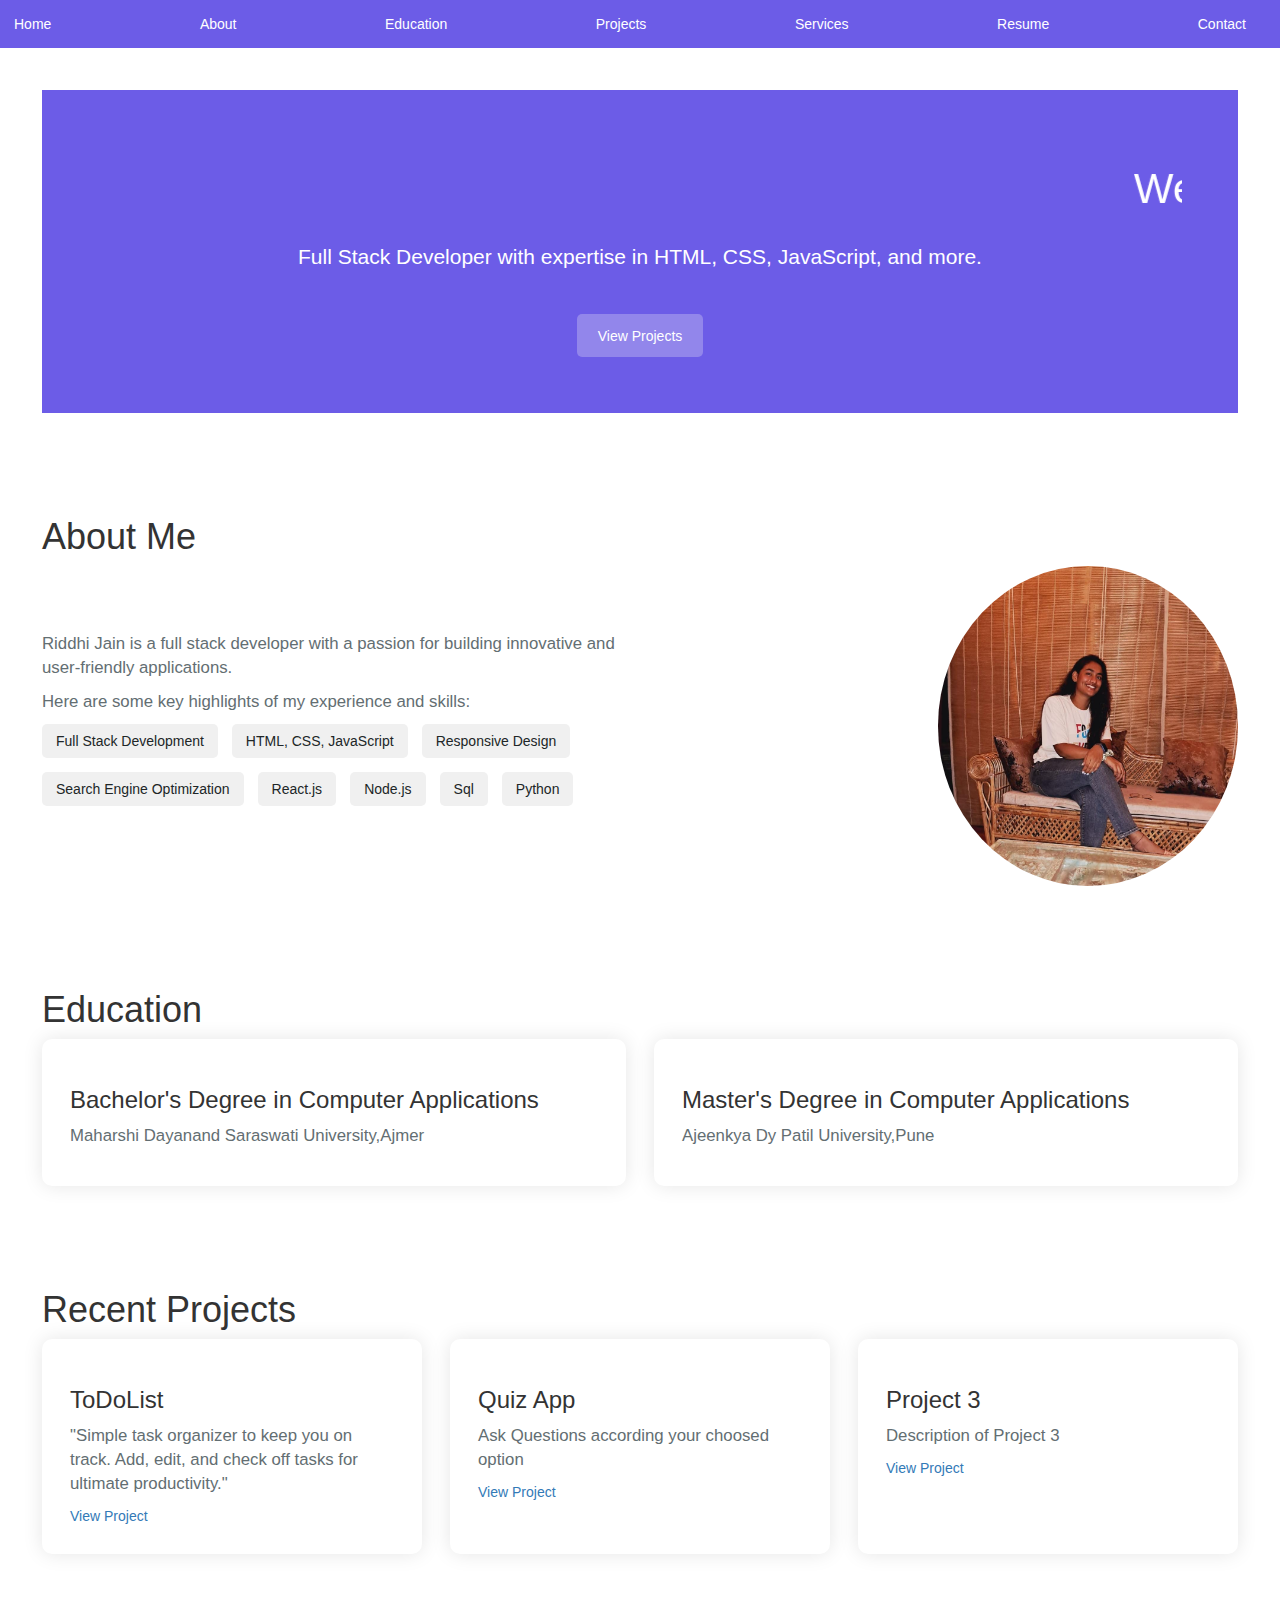
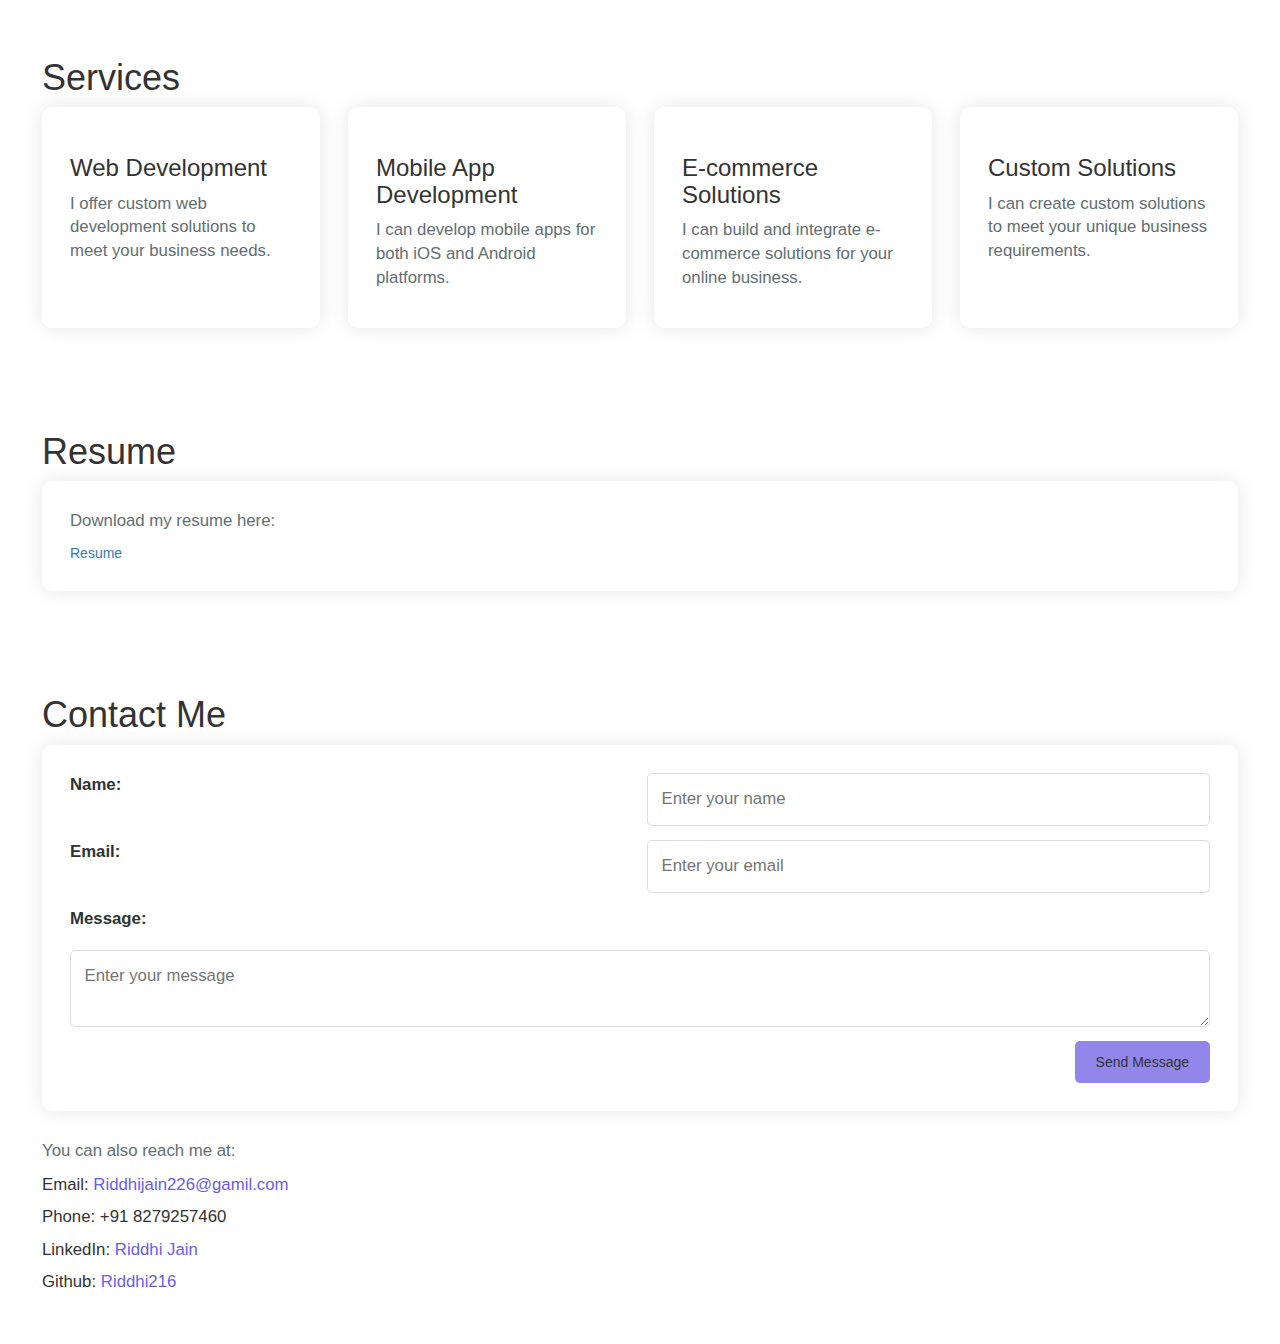
<file: index.html>
<!-- index.html -->
<!DOCTYPE html>
<html lang="en">
<head>
    <meta charset="UTF-8">
    <meta name="viewport" content="width=device-width, initial-scale=1.0">
    <title >Riddhi's Portfolio</title>
    <link rel="stylesheet" href="style.css">
    <link rel="stylesheet" href="https://maxcdn.bootstrapcdn.com/bootstrap/3.3.7/css/bootstrap.min.css">
</head>
<body>
    <!-- Navigation -->
    <nav>
        <ul>
            <li><a href="#home">Home</a></li>
            <li><a href="#about">About</a></li>
            <li><a href="#education">Education</a></li>
            <li><a href="#projects">Projects</a></li>
            <li><a href="#services">Services</a></li>
            <li><a href="#resume">Resume</a></li>
            <li><a href="#contact">Contact</a></li>
        </ul>
    </nav>

    <!-- Home Page -->
    <section id="home">
        <div class="hero">
            <h1><marquee>Welcome to Riddhi's Portfolio</marquee></h1>
            <p>Full Stack Developer with expertise in HTML, CSS, JavaScript, and more.</p>
            <button>View Projects</button>
        </div>
    </section>

    <!-- About Page -->
    <section id="about">
        <h1>About Me</h1>
        <div class="about-content">
            <div class="about-text">
                <div class="about-para">
                <p>Riddhi Jain is a full stack developer with a passion for building innovative and user-friendly applications.</p>
                <p>Here are some key highlights of my experience and skills:</p>
            </div>
                <ul class="skills-list">
                    <li>Full Stack Development</li>
                    <li>HTML, CSS, JavaScript</li>
                    <li>Responsive Design</li>  
                    <li>Search Engine Optimization</li>
                    <li>React.js</li>
                    <li>Node.js</li>
                    <li>Sql</li>
                    <li>Python</li>
                </ul>
            </div>
            <div class="about-image">
                <img src= "Riddhi.jpg" alt= "Riddhi">
            </div>
        </div>
    </section>

        <!-- Education Page -->
        <section id="education">
            <h1>Education</h1>
            <div class="education-list">
                <div class="education-item">
                    <h3>Bachelor's Degree in Computer Applications</h3>
                    <p>Maharshi Dayanand Saraswati University,Ajmer</p>
                </div>
                <div class="education-item">
                    <h3>Master's Degree in Computer Applications</h3>
                    <p>Ajeenkya Dy Patil University,Pune</p>
                </div>
            </div>
        </section>

     <!-- Projects Page -->
    <section id="projects">
        <h1>Recent Projects</h1>
        <div class="projects-list">
            <div class="project-item">
                <h3>ToDoList</h3>
                <p>"Simple task organizer to keep you on track. Add, edit, and check off tasks for ultimate productivity." </p>
                <a href="todolist4.html">View Project</a>
            </div>
            <div class="project-item">
                <h3>Quiz App</h3>
                <p>Ask Questions according your choosed option </p>
                <a href="https://github.com/Riddhi216/Quiz-App">View Project</a>
            </div>
            <div class="project-item">
                <h3>Project 3</h3>
                <p>Description of Project 3</p>
                <a href="project3.html">View Project</a>
            </div>
        </div>
    </section>
    <!-- Services Page -->
    <section id="services">
        <h1>Services</h1>
        <div class="services-list">
            <div class="service-item">
                <h3>Web Development</h3>
                <p>I offer custom web development solutions to meet your business needs.</p>
            </div>
            <div class="service-item">
                <h3>Mobile App Development</h3>
                <p>I can develop mobile apps for both iOS and Android platforms.</p>
            </div>
            <div class="service-item">
                <h3>E-commerce Solutions</h3>
                <p>I can build and integrate e-commerce solutions for your online business.</p>
            </div>
            <div class="service-item">
                <h3>Custom Solutions</h3>
                <p>I can create custom solutions to meet your unique business requirements.</p>
            </div>
        </div>
    </section>

    <!-- Resume Page -->
    <section id="resume">
        <h1>Resume</h1>
        <div class="resume-content">
            <p>Download my resume here:</p>
            <a href="Resume .pdf" download>Resume</a>
            <!-- <p>Download my cover letter here:</p>
            <a href="cover-letter.pdf" download>Cover Letter</a> -->
        </div>
    </section>

    <!-- Contact Page -->
    <section id="contact">
        <h1>Contact Me</h1>
        <div class="contact-form">
            <form action="index.php" method="post">
                <label for="name">Name:</label>
                <input type="text" id="name" name="name" placeholder="Enter your name">
                <label for="email">Email:</label>
                <input type="email" id="email" name="email" placeholder="Enter your email">
                <label for="message">Message:</label>
                <textarea id="message" name="message" placeholder="Enter your message"></textarea>
                <button type="submit">Send Message</button>
            </form>
        </div>
        <div class="contact-info">
            <p>You can also reach me at:</p>
            <ul>
                <li>Email: <a href="riddhijain226@gmail.com" >Riddhijain226@gamil.com</a></li>
                <li>Phone: +91 8279257460</li>
                <li>LinkedIn: <a href="https://www.linkedin.com/in/riddhi-jain-524b24245/">Riddhi Jain</a></li>
                <li>Github: <a href="https://github.com/Riddhi216">Riddhi216</a></li>
                <!--  <li>Gmail: <a href="Riddhijain226@gamil.com"></a><i class="glyphicon glyphicon-envelope"></i></li> -->
            </ul>
        </div>
    </section>

    <!-- JavaScript -->
    <script src="script.js"></script>
</body>
</html>
</file>
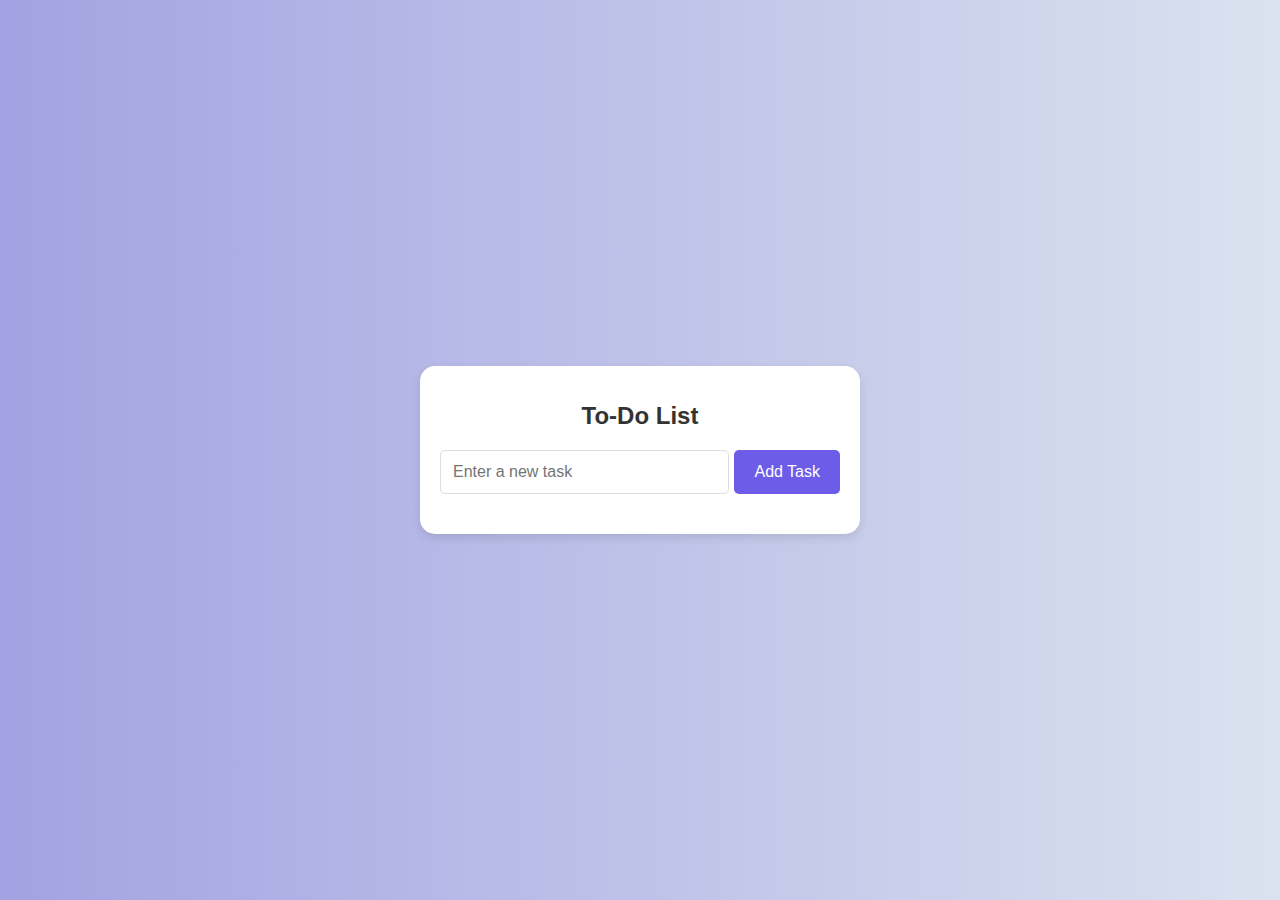
<file: todolist4.html>
<!DOCTYPE html>
<html lang="en">
<head>
    <meta charset="UTF-8">
    <meta name="viewport" content="width=device-width, initial-scale=1.0">
    <title>To-Do List</title>
    <style>
        body {
            font-family: 'Roboto', Arial, sans-serif;
            background: linear-gradient(to right, #a3a2e2, #dbe2ef);
            display: flex;
            justify-content: center;
            align-items: center;
            height: 100vh;
            margin: 0;
        }

        .container {
            background: #fff;
            padding: 20px;
            border-radius: 15px;
            box-shadow: 0 4px 10px rgba(0, 0, 0, 0.1);
            width: 90%;
            max-width: 400px;
            text-align: center;
        }

        h1 {
            margin-bottom: 20px;
            color: #333;
            font-size: 24px;
        }

        .task-input-container {
            display: flex;
            margin-bottom: 10px;
            gap: 5px;
        }

        input {
            flex-grow: 1;
            padding: 12px;
            border: 1px solid #ddd;
            border-radius: 5px;
            font-size: 16px;
            transition: border 0.3s ease;
        }

        input:focus {
            border-color: #6c5ce7;
            outline: none;
        }

        button {
            padding: 12px 20px;
            background: #6c5ce7;
            color: white;
            border: none;
            border-radius: 5px;
            cursor: pointer;
            font-size: 16px;
            transition: background 0.3s, transform 0.3s;
        }

        button:hover {
            background: #5a4abf;
            transform: translateY(-2px);
        }

        ul {
            list-style: none;
            padding: 0;
            margin-top: 20px;
        }

        li {
            padding: 10px;
            border-bottom: 1px solid #ddd;
            display: flex;
            justify-content: space-between;
            align-items: center;
            transition: background 0.3s;
            border-radius: 5px;
        }

        li:hover {
            background: #f0f0f0;
        }

        li:last-child {
            border-bottom: none;
        }

        .delete-button {
            background: #ff4757;
            color: white;
            border: none;
            padding: 5px 10px;
            font-size: 14px;
            border-radius: 5px;
            cursor: pointer;
            transition: background 0.3s;
        }

        .delete-button:hover {
            background: #e84118;
        }

        li.completed label {
            text-decoration: line-through;
            color: #777;
        }

        .task-text {
            flex-grow: 1;
            padding-left: 10px;
        }
    </style>
</head>
<body>
    <div class="container">
        <h1>To-Do List</h1>
        <div class="task-input-container">
            <input type="text" id="taskInput" placeholder="Enter a new task">
            <button id="addTaskButton">Add Task</button>
        </div>
        <ul id="taskList"></ul>
    </div>
    <script>
        document.getElementById('addTaskButton').addEventListener('click', addTask);

        function addTask() {
            const taskInput = document.getElementById('taskInput');
            const taskText = taskInput.value.trim();

            if (taskText !== '') {
                const taskList = document.getElementById('taskList');
                const listItem = document.createElement('li');

                const checkbox = document.createElement('input');
                checkbox.type = 'checkbox';
                checkbox.addEventListener('change', () => {
                    listItem.classList.toggle('completed');
                });
                listItem.appendChild(checkbox);

                const label = document.createElement('label');
                label.classList.add('task-text');
                label.textContent = taskText;
                listItem.appendChild(label);

                const deleteButton = document.createElement('button');
                deleteButton.textContent = 'Delete';
                deleteButton.classList.add('delete-button');
                deleteButton.addEventListener('click', () => {
                    taskList.removeChild(listItem);
                });

                listItem.appendChild(deleteButton);
                taskList.appendChild(listItem);

                taskInput.value = '';
            }
        }
    </script>
</body>
</html>
</file>
<file: style.css>
body {
    font-family: 'Montserrat', sans-serif;
    margin: 0;
    padding: 0;
    background-color: #f0f0f0;
}

nav {
    background-color: #6c5ce7;
    color: #fff;
    padding: 1em;
    text-align: center;
}

nav ul {
    list-style: none;
    margin: 0;
    padding: 0;
    display: flex;
    justify-content: space-between;
}

nav li {
    margin-right: 20px;
}

nav a {
    color: #fff;
    text-decoration: none;
}

nav a:hover {
    color: #ddd;
}

section {
    padding: 3em;
}

h1 {
    font-size: 2.5em;
    margin-bottom: 1em;
    color: #2d3436;
}

h3 {
    font-size: 1.8em;
    margin-bottom: 0.5em;
    color: #2d3436;
}

p {
    font-size: 1.2em;
    margin-bottom: 1.5em;
    color: #636e72;
}

button {
    background-color: #9286eb;
    color: #fff;
    border: none;
    padding: 0.8em 1.5em;
    font-size: 1.2em;
    cursor: pointer;
    border-radius: 5px;
    transition: background-color 0.3s ease;
}

button:hover {
    background-color: #5a44d8;
}

.hero {
    background-color: #6c5ce7;
    color: #fff;
    padding: 4em;
    text-align: center;
}

.hero h1 {
    font-size: 3em;
    margin-bottom: 0.5em;
    color: #fff;
}

.hero p {
    font-size: 1.5em;
    margin-bottom: 2em;
    color: #fff;
}

.about-content {
    display: flex;
    align-items: center;
}

.about-text {
    flex: 1;
}

.about-image {
    flex: 1;
    text-align: right;
}

.about-image img {
    max-width: 300px;
    border-radius: 50%;
}

.skills-list {
    list-style: none;
    margin: 0;
    padding: 0;
    display: flex;
    flex-wrap: wrap;
}

.skills-list li {
    background-color: #f0f0f0;
    color: #202627;
    padding: 0.5em 1em;
    margin-right: 1em;
    margin-bottom: 1em;
    border-radius: 5px;
}

.services-list {
    display: grid;
    grid-template-columns: repeat(auto-fit, minmax(250px, 1fr));
    grid-gap: 2em;
}

.service-item {
    background-color: #fff;
    padding: 2em;
    border-radius: 10px;
    box-shadow: 0 0 20px rgba(0, 0, 0, 0.1);
}

.projects-list {
    display: grid;
    grid-template-columns: repeat(auto-fit, minmax(300px, 1fr));
    grid-gap: 2em;
}

.project-item {
    background-color: #fff;
    padding: 2em;
    border-radius: 10px;
    box-shadow: 0 0 20px rgba(0, 0, 0, 0.1);
}

.education-list {
    display: grid;
    grid-template-columns: repeat(auto-fit, minmax(300px, 1fr));
    grid-gap: 2em;
}

.education-item {
    background-color: #fff;
    padding: 2em;
    border-radius: 10px;
    box-shadow: 0 0 20px rgba(0, 0, 0, 0.1);
}

.resume-content {
    background-color: #fff;
    padding: 2em;
    border-radius: 10px;
    box-shadow: 0 0 20px rgba(0, 0, 0, 0.1);
}

.contact-form {
    background-color: #fff;
    padding: 2em;
    border-radius: 10px;
    box-shadow: 0 0 20px rgba(0, 0, 0, 0.1);
}

.contact-form form {
    display: grid;
    grid-template-columns: 1fr 1fr;
    grid-gap: 1em;
}

.contact-form label {
    font-size: 1.2em;
    color: #2d3436;
}

.contact-form input,
.contact-form textarea {
    width: 100%;
    padding: 0.8em;
    font-size: 1.2em;
    border: 1px solid #ddd;
    border-radius: 5px;
}

.contact-form textarea {
    grid-column: 1 / -1;
}

.contact-form button {
    grid-column: 1 / -1;
    justify-self: end;
}

.contact-info {
    margin-top: 2em;
}

.contact-info ul {
    list-style: none;
    margin: 0;
    padding: 0;
}

.contact-info li {
    font-size: 1.2em;
    margin-bottom: 0.5em;
}

.contact-info a {
    color: #6c5ce7;
    text-decoration: none;
}

.contact-info a:hover {
    color: #5a44d8;
}
</file>
